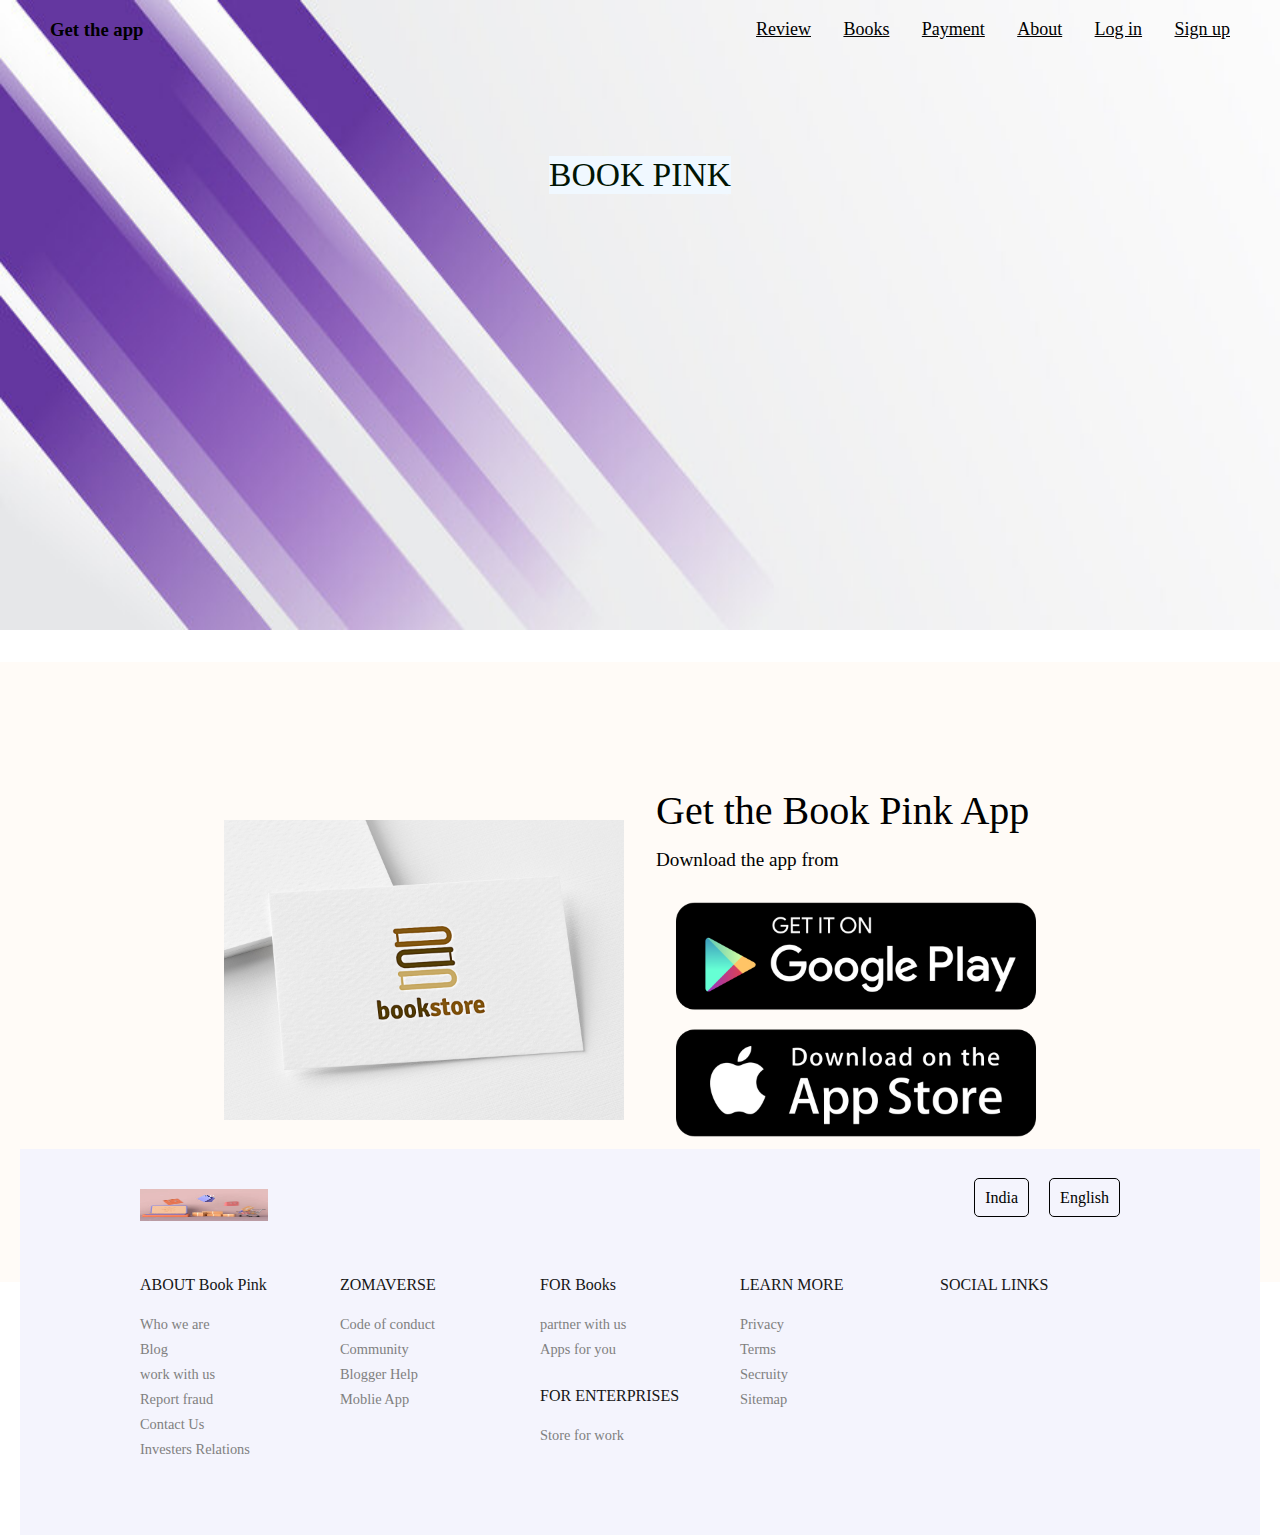
<file: Online-BookStore/index.html>
<!DOCTYPE html>
<html lang="en">
<head>
    <meta charset="UTF-8">
    <meta http-equiv="X-UA-Compatible" content="IE=edge">
    <meta name="viewport" content="width=device-width, initial-scale=1.0">
    <title>Book Pink</title>
    <link rel="stylesheet" href="CSS/style1.css">
    <link rel="icon" href="Images/bookstore logo.jpg">
    <link rel="stylesheet" href="https://cdnjs.cloudflare.com/ajax/libs/font-awesome/6.1.1/css/all.min.css" integrity="sha512-KfkfwYDsLkIlwQp6LFnl8zNdLGxu9YAA1QvwINks4PhcElQSvqcyVLLD9aMhXd13uQjoXtEKNosOWaZqXgel0g==" crossorigin="anonymous" referrerpolicy="no-referrer" />
</head>
<body>

<header>
      </div>
      <div class="container-fluid"></div>
     <div class="header-image">
        <div class="nav">
            <div>
                <h3>Get the app</h3>
            </div>
            <ul class="nav-bar">
                <li><a href="testimonial/testmonial.html" style="color: black;">Review</a></li>
                <li><a href="Featured/index.html" style="color: black;">Books</a></li>
                <li><a href="payment gateway/payment.html" style="color:black ;">Payment</a></li>
                <li><a href="about.html" style="color: black;">About</a></li>
                <li><a href="HTML/login.html" style="color: black;">Log in</a></li>
                <li><a href="HTML/signup.html" style="color: black;">Sign up</a></li>
            </ul>
        </div>
         <div class="head">
            <h3>BOOK PINK</h3>
       </div>
     </div>
         <!-- <div class="header-image">
            <img class="header" src="Images/head.jpg">   
        </div> 
    </div> -->
  </header>  
 
    <section class="section-3">
        <div class="section-3-container">
            <div class="section-3-img">
                <img src="Images/search.jpg">    
            </div>
            <div class="section-3-content">
                <h1>Get the Book Pink App</h1>
                <p>
                    Download the app from
                </p>
            <div class="section-3-img">
                <img src="Images/getin.jpg">
            </div>
        </div>
    </div>
    </section>

    <footer>
        <section class="footer">
            <div class="section-7">
                <div class="first">
                    <div>
                        <img src="Images/header image.jpeg">
                    </div>
                <div class="first-1">
                    <div>
                        <span>India</span>
                    </div>
                    <div>
                        <span>English</span>
                    </div>
                </div>
            </div>
            <div class="foot">
                <div>
                    <h4>ABOUT Book Pink</h4>
                    <a href="#">Who we are</a>
                    <a href="#">Blog</a>
                    <a href="#">work with us</a>
                    <a href="#">Report fraud</a>
                    <a href="#">Contact Us</a>
                    <a href="#">Investers Relations</a>
                </div>
                <div>
                    <h4>ZOMAVERSE</h4>
                    <a href="#">Code of conduct</a>
                    <a href="#">Community</a>
                    <a href="#">Blogger Help</a>
                    <a href="#">Moblie App</a>
                </div>
                <div>
                    <h4>FOR Books</h4>
                    <a href="#">partner with us</a>
                    <a href="#">Apps for you</a>
                    <h4>FOR ENTERPRISES</h4>
                    <a href="#">Store for work</a>
                </div>
                <div>
                    <h4>LEARN MORE </h4>
                    <a href="#">Privacy</a>
                    <a href="#">Terms</a>
                    <a href="#">Secruity</a>
                    <a href="#">Sitemap</a>
                </div>
                <div class="box-4">
                    <h4>SOCIAL LINKS</h4>
                    <div>
                        <i class="fab fa-facebook"></i>
                        <i class="fab fa-twitter"></i>
                        <i class="fab fa-instagram"></i>
                    </div>
                </div>
            </div>
        </section>
     </footer>
    </body>
</html>
</file>
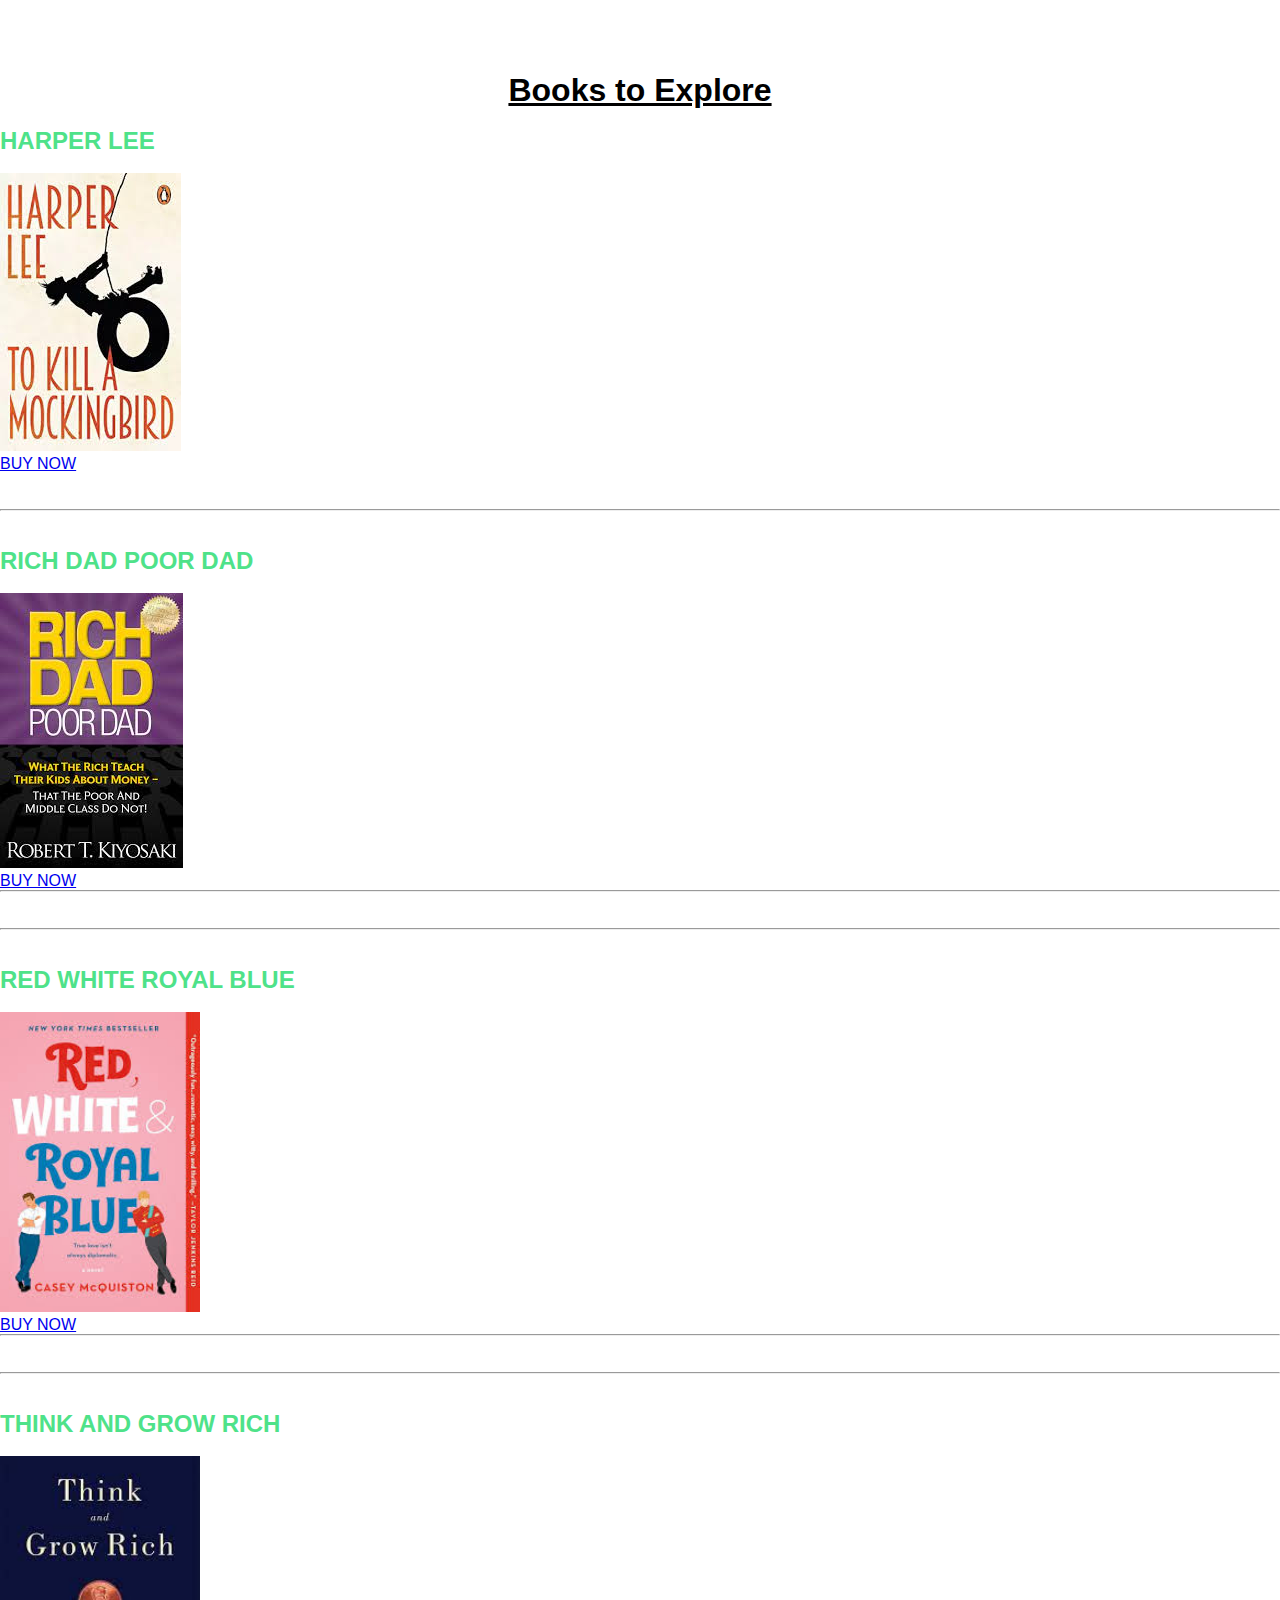
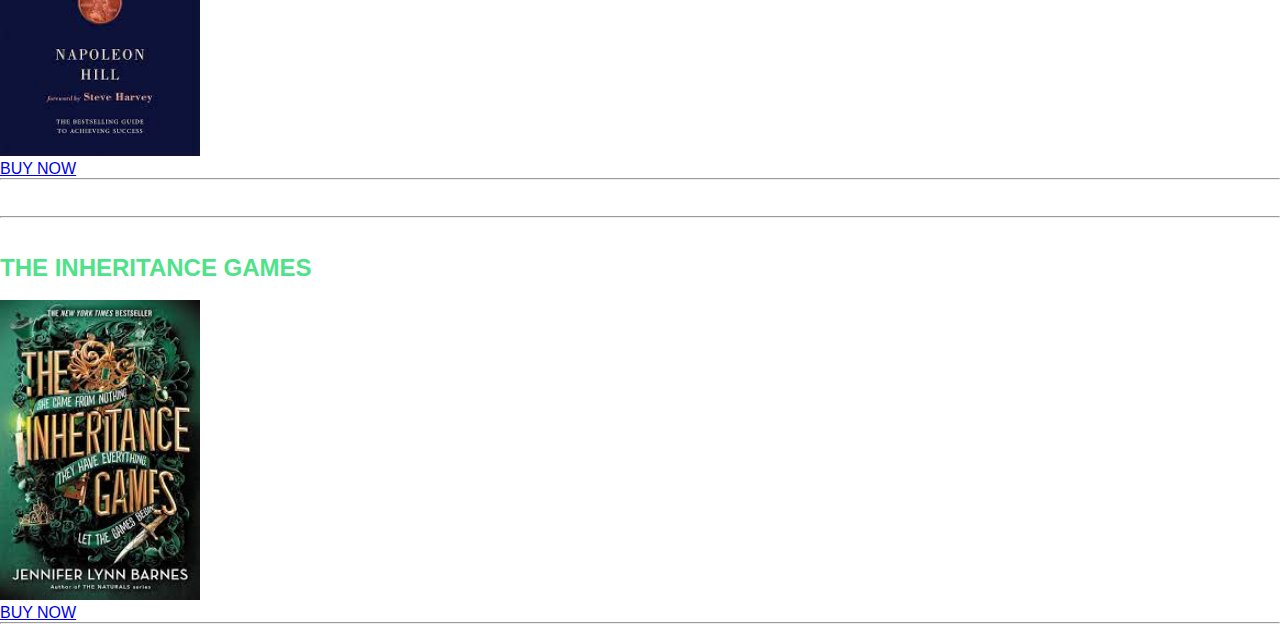
<file: Online-BookStore/Featured/index.html>
<!DOCTYPE html>
<html lang="en">
<head>
    <meta charset="UTF-8">
    <meta http-equiv="X-UA-Compatible" content="IE=edge">
    <meta name="viewport" content="width=device-width, initial-scale=1.0">
    <title>Book Pink</title>
    <link rel="stylesheet" href="style.css">
    <link rel="stylesheet" href="https://cdnjs.cloudflare.com/ajax/libs/font-awesome/6.1.1/css/all.min.css" integrity="sha512-KfkfwYDsLkIlwQp6LFnl8zNdLGxu9YAA1QvwINks4PhcElQSvqcyVLLD9aMhXd13uQjoXtEKNosOWaZqXgel0g==" crossorigin="anonymous" referrerpolicy="no-referrer" />
</head>
<body>
    
        <br><br><br><br>

        <h1>Books to Explore</h1><br>


        
        <h2>HARPER LEE</h2><br>
        <a href="payment gateway/payment.html"><img src="lee.jpg"  alt="Image-unavailable" class="photo"></a>
        
        <p><a href="payment gateway/payment.html">BUY NOW</a></p>

            <br><br><hr><br><br>
            
        
            <h2>RICH DAD POOR DAD</h2><br>
            <a href="payment gateway/payment.html"><img src="poor.jpg"  alt="Image-unavailable" class="photo"></a>
            <p><a href="payment gateway/payment.html">BUY NOW</a></p><hr>
            
            <br><br><hr><br><br>
            
        
            <h2><ul>RED WHITE ROYAL BLUE </h2><br>
            <a href="payment gateway/payment.html"><img src="red.jpg"  alt="Image-unavailable" class="photo" height="300" width="200"></a>
            <p><a href="payment gateway/payment.html">BUY NOW</a></p><hr>
    
            <br><br><hr><br><br>
            
        
            <h2><ul>THINK AND GROW RICH </h2><br>
            <a href="payment gateway/payment.html"><img src="grow.jpg" alt="Image-unavailable" class="photo" height="300" width="200"></a>
            <p><a href="payment gateway/payment.html">BUY NOW</a></p><hr>

            <br><br><hr><br><br>
            
            <h2><ul>THE INHERITANCE GAMES</h2><br>
                <a href="payment gateway/payment.html"><img src="games.jpg" alt="Image-unavailable" class="photo" height="300" width="200"></a>
                <p><a href="payment gateway/payment.html">BUY NOW</a></p><hr>
    
    


</body>
</html>
</file>
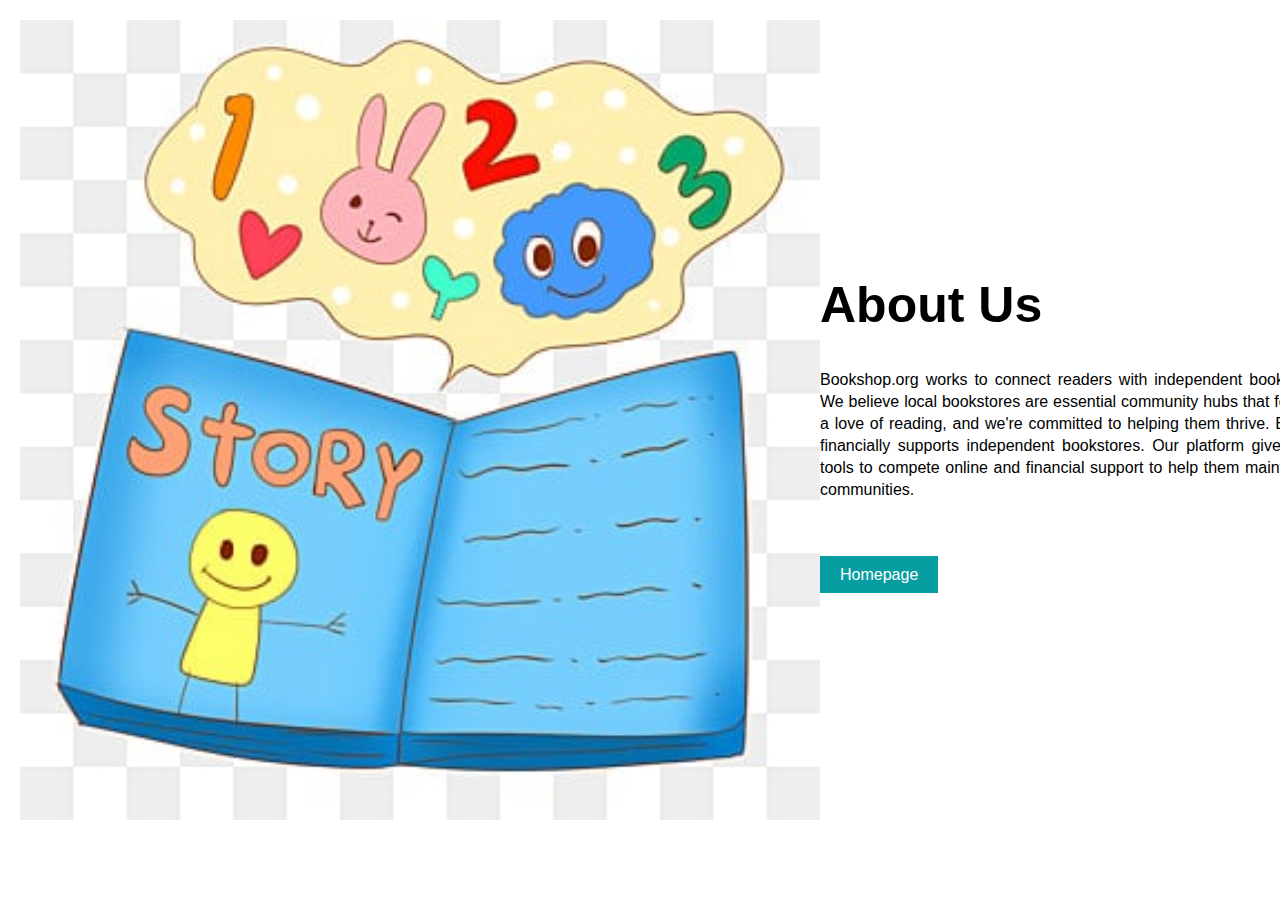
<file: Online-BookStore/about.html>
<!DOCTYPE html>
<html lang="en">
<head>
    <meta charset="UTF-8">
    <meta http-equiv="X-UA-Compatible" content="IE=edge">
    <meta name="viewport" content="width=device-width, initial-scale=1.0">
    <title>#36's Book Store</title>
    <link rel="stylesheet" href="about.css">
    <link rel="stylesheet" href="https://cdnjs.cloudflare.com/ajax/libs/font-awesome/6.1.1/css/all.min.css" integrity="sha512-KfkfwYDsLkIlwQp6LFnl8zNdLGxu9YAA1QvwINks4PhcElQSvqcyVLLD9aMhXd13uQjoXtEKNosOWaZqXgel0g==" crossorigin="anonymous" referrerpolicy="no-referrer" />
</head>
<body>
    
        <!--About-->
         <div class="about">

        <div class="about_image">
            <img src="book4.jpg">
        </div>
        <div class="about_tag">
            <h1>About Us</h1>
            <p>
                Bookshop.org works to connect readers with independent booksellers all over the world.
‍We believe local bookstores are essential community hubs that foster culture, curiosity, and a love of reading, and we're committed to helping them thrive.

Every purchase on the site financially supports independent bookstores. Our platform gives independent bookstores tools to compete online and financial support to help them maintain their presence in local communities.
            </p>
            <a href="index.html" class="about_btn">Homepage</a>
        </div>

    </div>







    
</body>
</html>
</file>
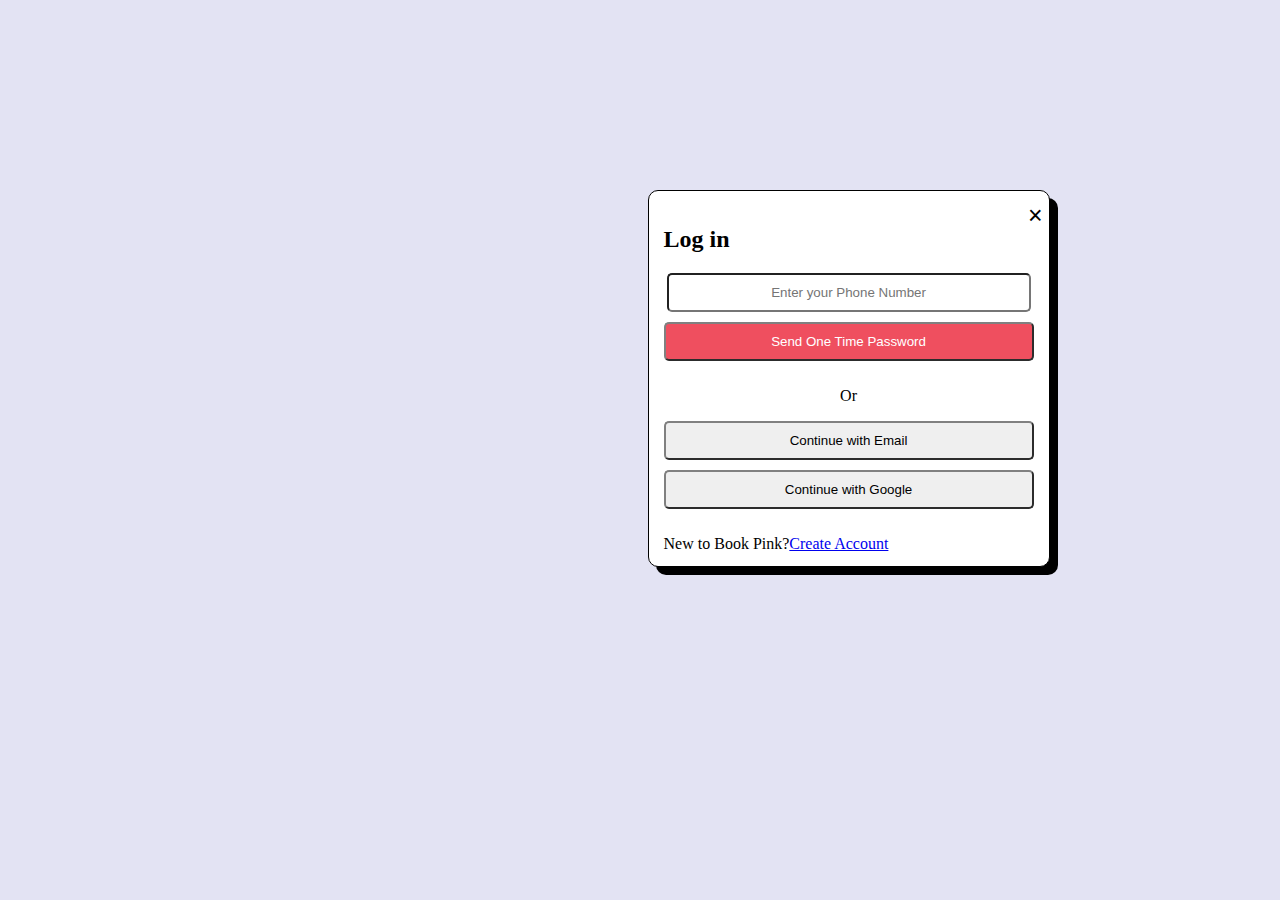
<file: Online-BookStore/HTML/login.html>
<!DOCTYPE html>
<html lang="en">
<head>
    <meta charset="UTF-8">
    <meta http-equiv="X-UA-Compatible" content="IE=edge">
    <meta name="viewport" content="width=device-width, initial-scale=1.0">
    <title>Book Pink Log in</title>
    <link rel="icon" href="Images/bookstore logo.jpg">
    <link
      href="../CSS/login.css"
      rel="stylesheet"
      media="screen"
      type="text/css"
    />
</head>
<body>

    <div class="container">
    <div class="login_popup">
        <div class="cb">
            <a href="/index.html">
          <button class="close_button">&times;</button>
        </a>
        </div>
        <div class="form">
          <h2>Log in</h2>
          <div class="form_element">
            <input
              class="phone_number"
              type="text"
              type="text"
              inputmode="numeric"
              id="phone_number"
              placeholder="Enter your Phone Number"
            />
            <button class="otp_button">Send One Time Password</button>
            <p class="or">Or</p>
            <button class="email_button">Continue with Email</button>
            <button class="google_button">Continue with Google</button>
            <p class="new_user">New to Book Pink?<a href="/html/sign_up.html">Create Account</a></p>
          </div>
        </div>
      </div>
    </div>
</body>
</html>
</file>
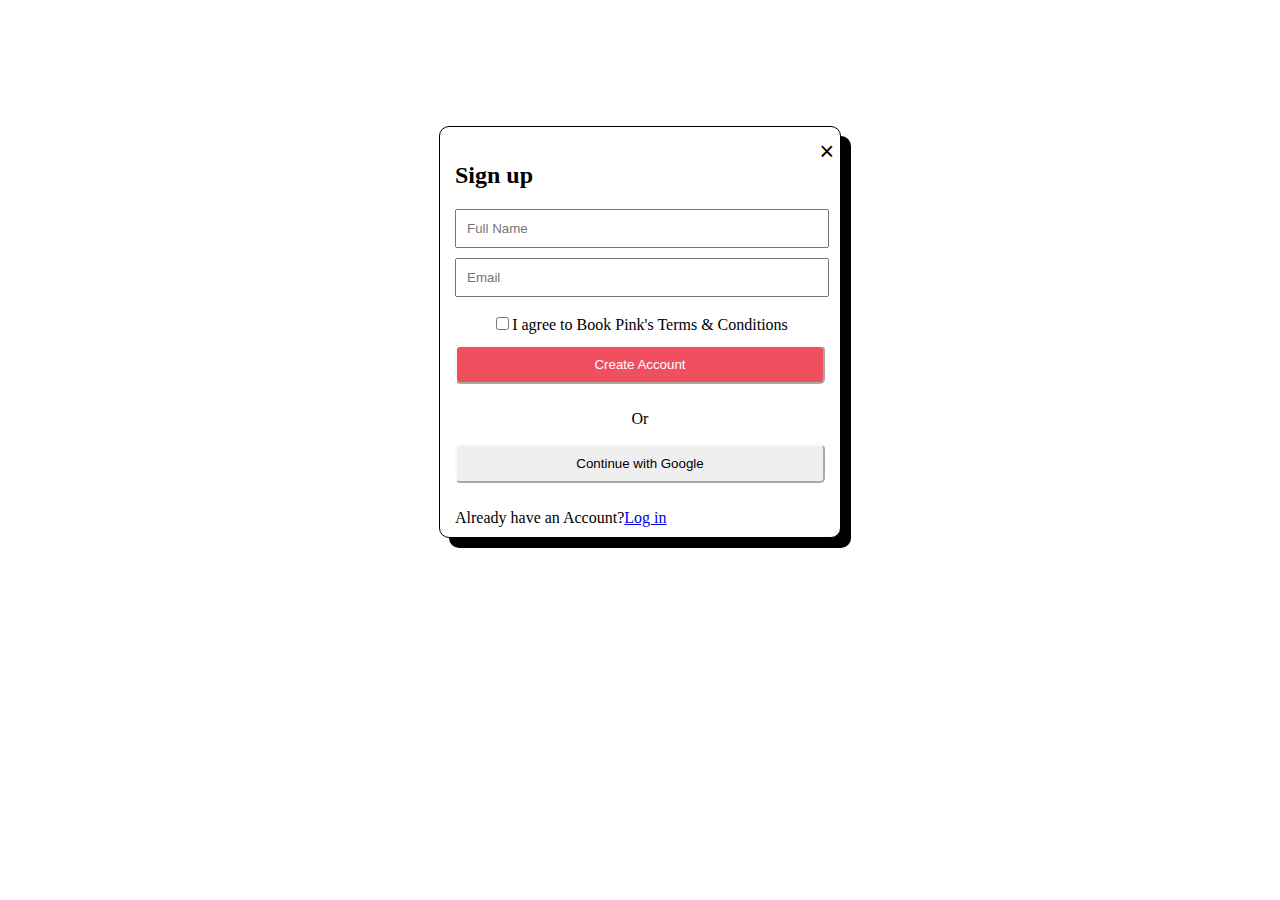
<file: Online-BookStore/HTML/signup.html>
<!DOCTYPE html>
<html lang="en">
<head>
    <meta charset="UTF-8">
    <meta http-equiv="X-UA-Compatible" content="IE=edge">
    <meta name="viewport" content="width=device-width, initial-scale=1.0">
    <title>Book Pink Sign Up</title>
    <link rel="icon" href="/Images/bookstore logo.jpg" type="image/x-icon" />
    <link
      href="../CSS/signup.css"
      rel="stylesheet"
      media="screen"
      type="text/css"
    />
</head>
<body>
    <div class="container">
    <div class="signup_popup">
        <div class="cb">
        <a href="/index.html">
          <button class="close_button">&times;</button>
        </a>
        </div>
        <div class="form1">
          <h2>Sign up</h2>
          <div class="form_element1">
            <input class="full_name" type="text" inputmode="text" placeholder="Full Name"><br>
            <input class="email" type="text" inputmode="text" placeholder="Email"><br>
            <input class="check_tc"  type="checkbox">I agree to Book Pink's Terms & Conditions<br> 
            <button class="ca_button">Create Account</button>
            <p class="or">Or</p>
            <button class="google_button">Continue with Google</button>
            <p class="already_user">Already have an Account?<a href="/HTML/login.html">Log in</a></p>
          </div>
        </div>
      </div>
    </div>
</body>
</html>
</file>
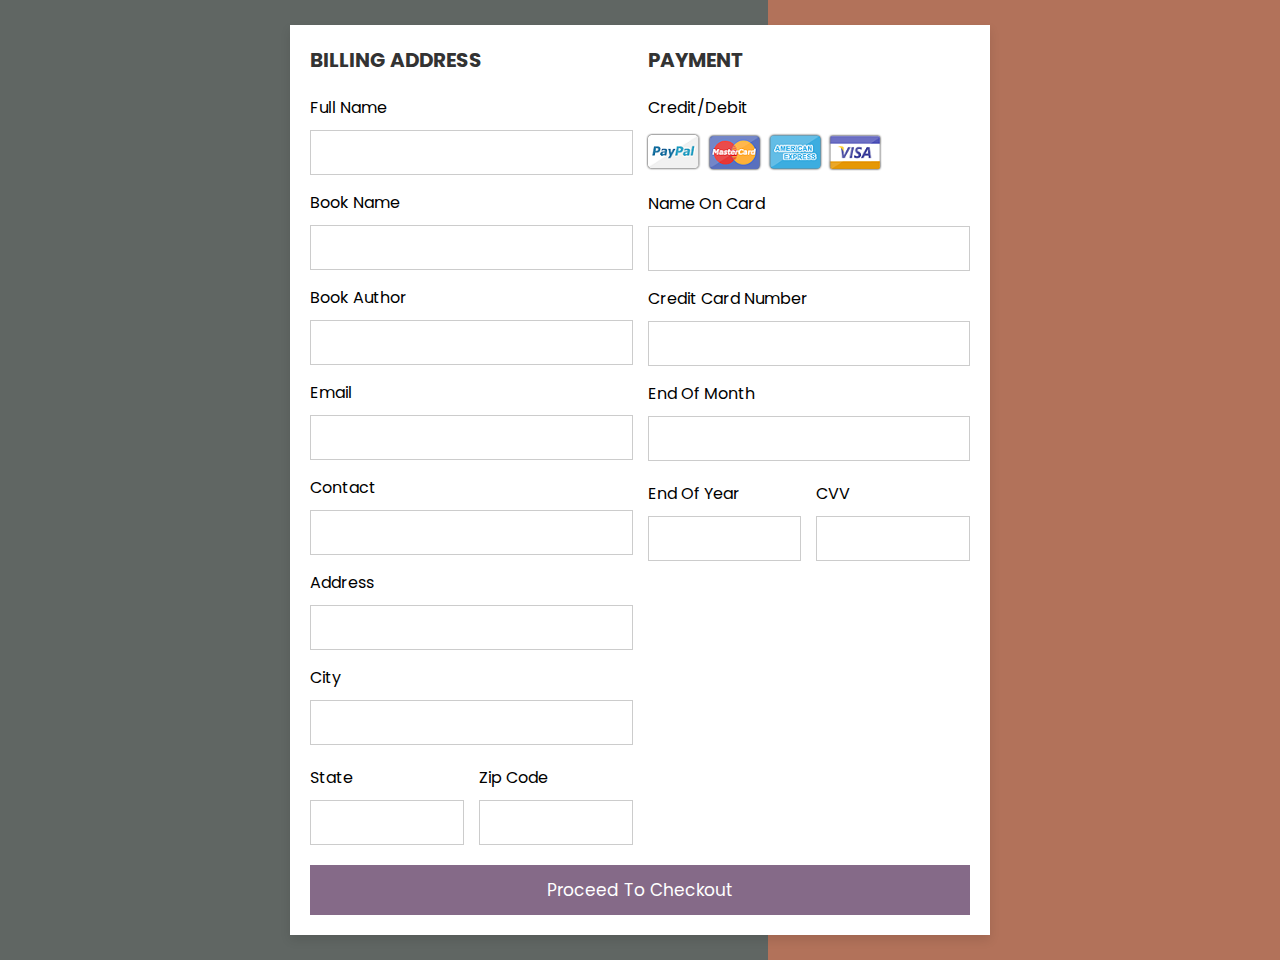
<file: Online-BookStore/payment gateway/payment.html>
<!DOCTYPE html>
<html lang="en">
<head>
    <meta charset="UTF-8">
    <meta http-equiv="X-UA-Compatible" content="IE=edge">
    <meta name="viewport" content="width=device-width, initial-scale=1.0">
    
    <!-- custom css file link  -->
    <link rel="stylesheet" href="css/style.css">

</head>
<body>

<div class="container">

    <form action="">

        <div class="row">

            <div class="col">

                <h3 class="title">Billing address</h3>

                <div class="inputBox">
                    <span>Full name</span>
                    <input type="text">
                </div>

                <div class="inputBox">
                    <span>Book Name</span>
                    <input type="text">
                </div>
                
                <div class="inputBox">
                    <span>Book Author</span>
                    <input type="text">
                </div>
                
                <div class="inputBox">
                    <span>Email</span>
                    <input type="email">
                </div>

                <div class="inputBox">
                    <span>Contact</span>
                    <input type="email">
                </div>

                <div class="inputBox">
                    <span>Address</span>
                    <input type="text" >
                </div>
                <div class="inputBox">
                    <span>City</span>
                    <input type="text">
                </div>

                <div class="flex">
                    <div class="inputBox">
                        <span>State</span>
                        <input type="text">
                    </div>
                    <div class="inputBox">
                        <span>Zip code</span>
                        <input type="text">
                    </div>
                </div>

            </div>

            <div class="col">

                <h3 class="title">Payment</h3>

                <div class="inputBox">
                    <span>Credit/Debit</span>
                    <img src="images/card_img.png" alt="">
                </div>
                <div class="inputBox">
                    <span>Name on card</span>
                    <input type="text">
                </div>
                <div class="inputBox">
                    <span>Credit card number</span>
                    <input type="number">
                </div>
                <div class="inputBox">
                    <span>End of month</span>
                    <input type="text">
                </div>

                <div class="flex">
                    <div class="inputBox">
                        <span>End of Year</span>
                        <input type="number">
                    </div>
                    <div class="inputBox">
                        <span>CVV</span>
                        <input type="text">
                    </div>
                </div>

            </div>
    
        </div>

        <input type="submit" value="proceed to checkout" class="submit-btn">

    </form>

</div>    
    
</body>
</html>
</file>
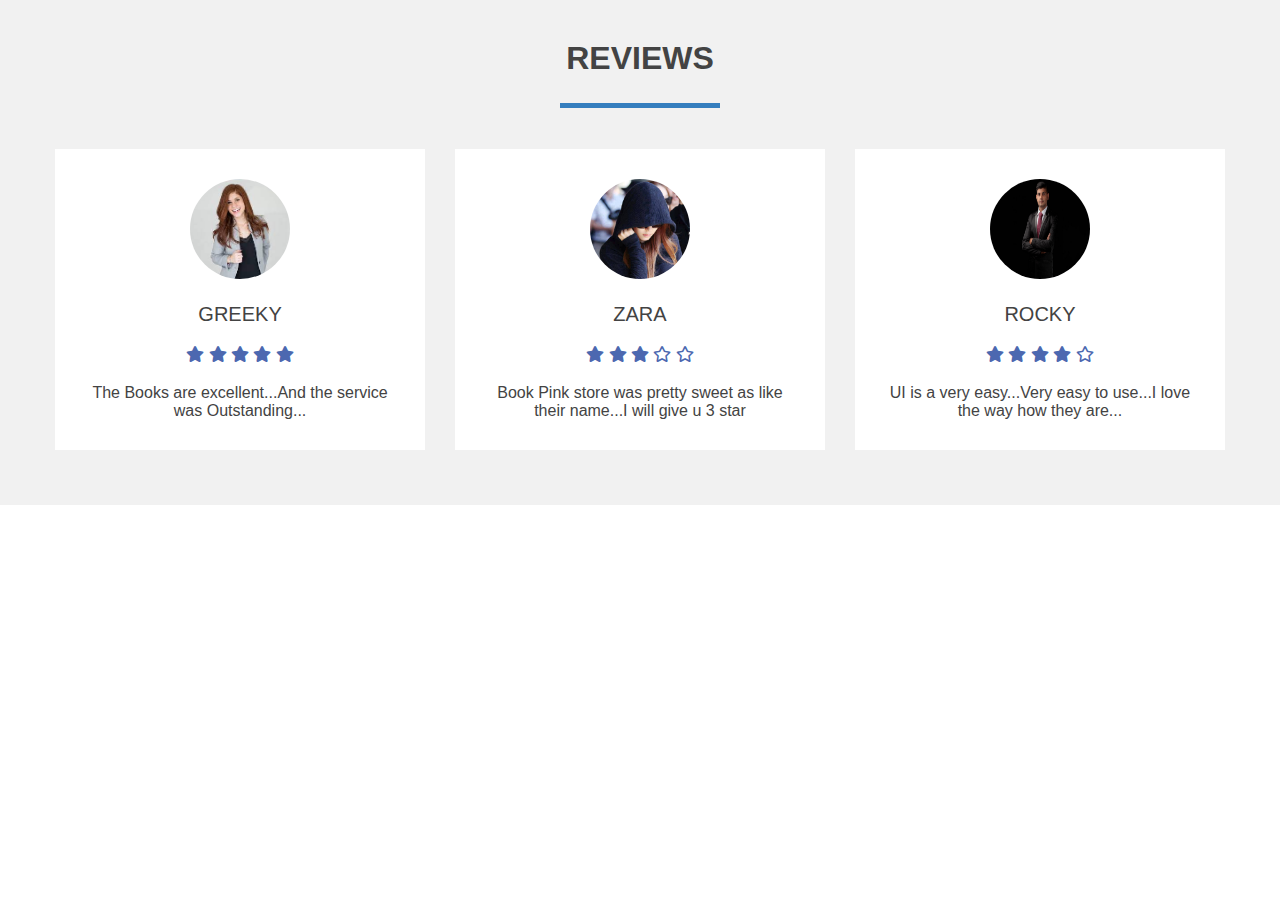
<file: Online-BookStore/testimonial/testmonial.html>
<!DOCTYPE html>
<html lang="en" dir="ltr">
  <head>
    <meta charset="utf-8">
    <title></title>
    <link rel="stylesheet" href="style.css">
    <meta name="viewport" content="width=device-width, initial-scale=1">
    <link rel="stylesheet" href="https://use.fontawesome.com/releases/v5.5.0/css/all.css">
  <body>

    <div class="testimonials">
      <div class="inner">
        <h1>REVIEWS</h1>
        <div class="border"></div>

        <div class="row">
          <div class="col">
            <div class="testimonial">
              <img src="pp1.jpg" alt="">
              <div class="name">Greeky</div>
              <div class="stars">
                <i class="fas fa-star"></i>
                <i class="fas fa-star"></i>
                <i class="fas fa-star"></i>
                <i class="fas fa-star"></i>
                <i class="fas fa-star"></i>
              </div>

              <p>The Books are excellent...And the service was Outstanding...</p>
            </div>
          </div>

          <div class="col">
            <div class="testimonial">
              <img src="pp2.jpg" alt="">
              <div class="name">Zara</div>
              <div class="stars">
                <i class="fas fa-star"></i>
                <i class="fas fa-star"></i>
                <i class="fas fa-star"></i>
                <i class="far fa-star"></i>
                <i class="far fa-star"></i>
              </div>

              <p>Book Pink store was pretty sweet as like their name...I will give u 3 star</p>
            </div>
          </div>

          <div class="col">
            <div class="testimonial">
              <img src="pp3.jpg" alt="">
              <div class="name">Rocky</div>
              <div class="stars">
                <i class="fas fa-star"></i>
                <i class="fas fa-star"></i>
                <i class="fas fa-star"></i>
                <i class="fas fa-star"></i>
                <i class="far fa-star"></i>
              </div>

              <p>
                UI is a very easy...Very easy to use...I love the way how they are...
              </p>
            </div>
          </div>
        </div>
      </div>
    </div>

  </body>
</html>
</file>
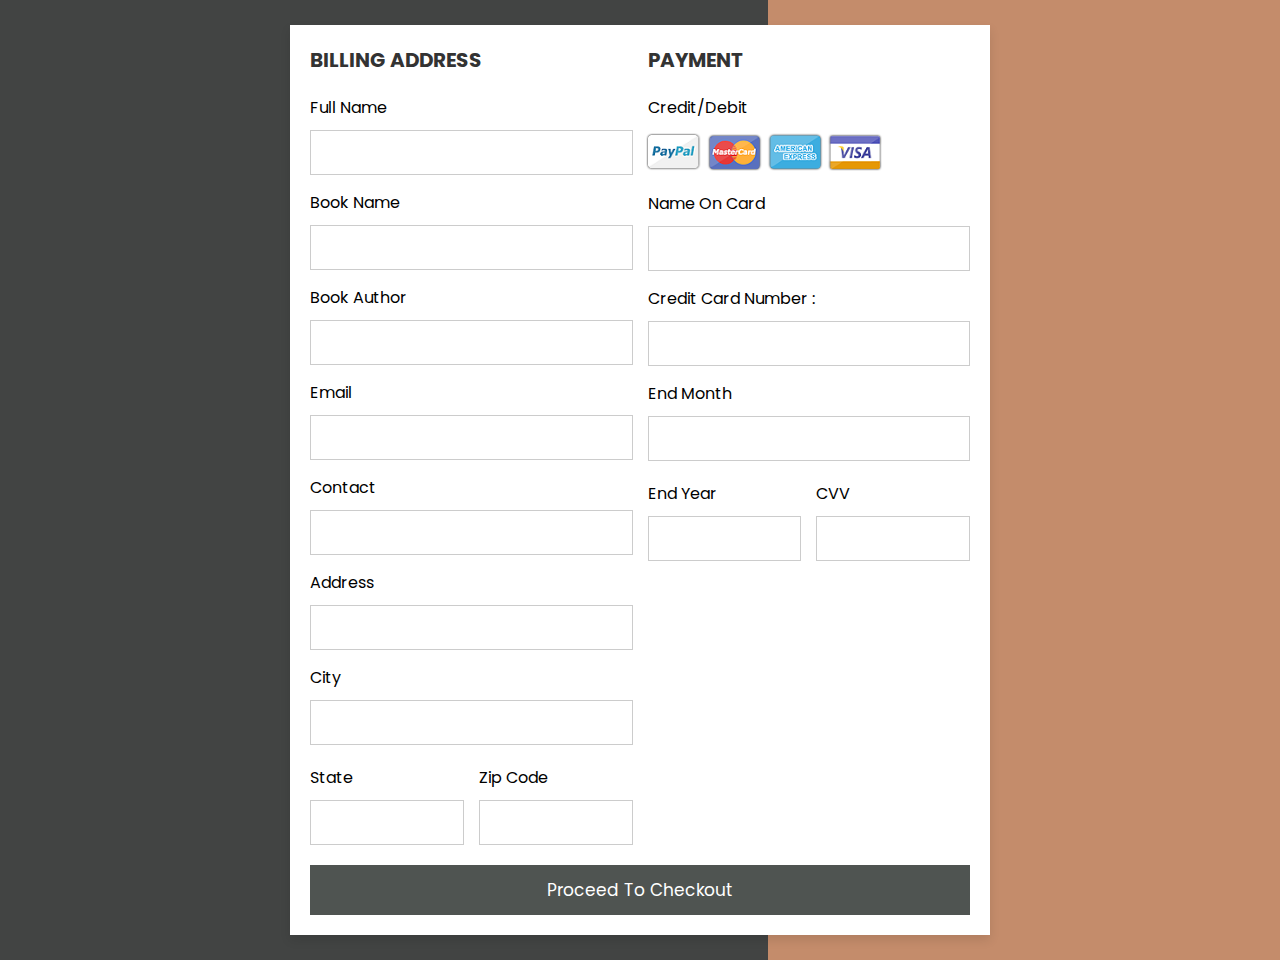
<file: Online-BookStore/Featured/payment gateway/payment.html>
<!DOCTYPE html>
<html lang="en">
<head>
    <meta charset="UTF-8">
    <meta http-equiv="X-UA-Compatible" content="IE=edge">
    <meta name="viewport" content="width=device-width, initial-scale=1.0">
    
    <!-- custom css file link  -->
    <link rel="stylesheet" href="css/style.css">

</head>
<body>

<div class="container">

    <form action="">

        <div class="row">

            <div class="col">

                <h3 class="title">Billing Address</h3>

                <div class="inputBox">
                    <span>Full name</span>
                    <input type="text">
                </div>

                <div class="inputBox">
                    <span>Book Name</span>
                    <input type="text">
                </div>
                
                <div class="inputBox">
                    <span>Book Author</span>
                    <input type="text">
                </div>
                
                <div class="inputBox">
                    <span>Email</span>
                    <input type="email">
                </div>

                <div class="inputBox">
                    <span>Contact</span>
                    <input type="email">
                </div>

                <div class="inputBox">
                    <span>Address</span>
                    <input type="text" >
                </div>
                <div class="inputBox">
                    <span>City</span>
                    <input type="text">
                </div>

                <div class="flex">
                    <div class="inputBox">
                        <span>State</span>
                        <input type="text">
                    </div>
                    <div class="inputBox">
                        <span>Zip code</span>
                        <input type="text">
                    </div>
                </div>

            </div>

            <div class="col">

                <h3 class="title">Payment</h3>

                <div class="inputBox">
                    <span>Credit/Debit</span>
                    <img src="images/card_img.png" alt="">
                </div>
                <div class="inputBox">
                    <span>Name on card</span>
                    <input type="text">
                </div>
                <div class="inputBox">
                    <span>Credit card number :</span>
                    <input type="number">
                </div>
                <div class="inputBox">
                    <span>End month</span>
                    <input type="text">
                </div>

                <div class="flex">
                    <div class="inputBox">
                        <span>End Year</span>
                        <input type="number">
                    </div>
                    <div class="inputBox">
                        <span>CVV</span>
                        <input type="text">
                    </div>
                </div>

            </div>
    
        </div>

        <input type="submit" value="proceed to checkout" class="submit-btn">

    </form>

</div>    
    
</body>
</html>
</file>
<file: Online-BookStore/CSS/style1.css>
body{
    background-color: #fff;
    margin: 0;
    padding:0;
    text-decoration: none;
}

header{
    background-image: url(../Images/imageBG.jpg);
    background-repeat: no-repeat;
    background-size: 100% 100%;
    position: absolute;
    height: 70vh;
    overflow: hidden;
    position: relative;
    object-fit: cover;
    margin-bottom: 2rem;
}

.header-image {
     
    /* top: 0vh; */
    z-index: -1;
}

.header-image img {
    
}

.nav{
    display: flex;
    justify-content: space-between;
    align-items: center;
    color: black;
    font-size: 1em;
    margin: 0 50px;
}

.nav-bar {
    list-style: none;
    font-weight: lighter;
    display: flex;
    gap: 1.8em;
    color: white;
    font-size:large;
}

.head {
    display: flex;
    flex-direction: column;
    justify-content: center;
    margin-top: 7vh;
    align-items: center;
}

.logo {
    width: 20vw;
}

.head h3 {
    background-color: aliceblue;
    font-size: 2.1em;
    color: rgb(1, 21, 4);
    font-weight: 400;
}

.search {
    display: flex;
    width: 55vw;
    /* justify-content: center; */
    align-items: center;
    border-radius: 10px;
    background-color:white;
    padding: 5px 4px
}

.search .search-item {
    display: flex;
    align-items: center;
    margin-left: 10px;
}

.search .search-item p {
    color: gray;
    border-right: 1px solid gray;
    font-size: 15px;
    margin-right: 10px
}

.search .search-item input {
    outline: none;
    border: none;
    width: 200%;
    padding-left: 10px;
    font-size: 15px;
}

.search .search-item:first-child {
    width: 30%;
    color: rgb(255, 126, 139);
}

.search .search-item:last-child {
    width: 70%;
    color: gray;

}

.section-1 {
    display: flex;
    justify-content: center;
    align-items: center;
    margin-bottom: 4rem;
}

.section-1 .section-1-item {
    position: relative;
    /* width: 300px; */
    width: 15rem;
    margin: 3px 5px;
    overflow: hidden;
    border-radius: 10px;
    background: white;
    border: 1px solid rgb(228, 228, 228);
}

.section-1 .section-1-item img {
    width: 100%;
    border: 1px solid rgb(228, 228, 228);
    border-radius: 15px;
    z-index: -1;
}

.section-1 .section-1-item .items-details {
    position: absolute;
    bottom: 3px;
    align-items: center;
    border-radius: 0 0 15px 15px;
    background-color: white;
    width: 100%;
    height: 25%;
    z-index: 2;
}

.section-1 .section-1-item .items-details p {
    text-align: center;
    font-size: 1.2rem;
    letter-spacing: 0.7px;    
}

.section-1 .section-1-item:hover {
    box-shadow: 0px 1px 2px rgba(207, 207, 207, 0.5);
    transition: all 0.1s;
}


/* SECTION 2 */
.section-2 {
    width: 1080px;
    margin: 0 auto;
    margin-bottom: 4rem;
}

.section-2-heading {
    font-size: 2rem;
    line-height: 1.2;
    font-weight: 400;
}

.section-2 .section-2-container .section-2-items {
    display: flex;
    flex-wrap: wrap;
    justify-content: space-between;
}

.section-2 .section-2-container .section-2-items .section-2-item {
    width: 100%;
    max-width: 26%;
    margin-bottom: 20px;
}

.section-2-item {
    border-radius: 10px;
    box-shadow: 0 2px 4px rgb(236, 236, 236);
    padding: 20px;
}

.section-2-item .item-head {
    font-size: 1.2rem;
    color: rgb(28, 28, 28);
    margin: 0;
    margin-bottom: 5px;
}

.section-2-item .item-subhead {
    font-weight: lighter;
    color: rgb(51, 51, 51);
    margin: 0;
}

/* SECTION 3 */
.section-3 {
    height: 620px;
    background-color: rgb(255, 251, 247);
}

.section-3-container{
    width: 1080px;
    height: 100%;
    margin: 0 auto;
    display: flex;
    justify-content: center;
    align-items: center;
}

.section-3-img {
    width: 40%;
}

.section-3-img img {
    width: 400px;
}

.section-3-content {
}

.section-3-content h1 {
    font-size: 2.5rem;
    font-weight: lighter;
    margin-bottom: 0;
    margin: 0;
    margin-bottom: 15px;
}

.section-3-content p{
    font-size: 1.2rem;
    font-weight: lighter;
    margin: 0;
    margin-bottom: 15px;
}

.section-3-download img{
    width: 40%;
}

/* FOOTER */
footer {
    width: 100%;
    height: 120px;
    display: flex;
    justify-content: center;
    align-items: center;
}

.first img{
    width: 128px;
    height: 32px;
}
.section-7{
    padding: 40px 120px;
    background-color: rgb(244,244,253);
}
.first{
    display: flex;
    justify-content: space-between;
}
.first-1{
    display: flex;
}
.first-1 span{
    padding: 10px;
    border: 1px solid black;
    border-radius: 5px;
    margin-right: 20px;
    font-weight: 400 ;
}
.foot{
    display: flex;
    justify-content: space-between;
    margin: 30px 0;
}
.foot div{
    width: 200px;
}
.foot h4{
    font-weight: lighter;
    white-space: nowrap;
    color: rgb(22,22,22);
}
.foot a{
    display: inline-block;
    width: 200px;
    margin-bottom: 7px;
    white-space: nowrap;
    text-decoration: none;
    color: gray;
    font-size: 0.9rem;
}
.foot img{
    width: 137px;
    height: 40px;
    margin-top: 11px;
    cursor: pointer;
}
.box-4 i{
    margin-left: 5px;
    margin-bottom: 5px;
}
</file>
<file: Online-BookStore/Featured/style.css>
*{
    margin: 0;
    padding: 0;
    box-sizing: border-box;
    font-family: sans-serif;
}

section{
    width: 100%;
    height: 100vh;
    background-image: url(image/bg.png);
    background-size: cover;
    background-position: center;
}

section nav{
    width: 100%;
    display: flex;
    align-items: center;
    justify-content: space-around;
    box-shadow: 0 0 10px black;
    background: #fff;
    position: fixed;
    left: 0;
    z-index: 100;
}

section nav .logo img{
    width: 100px;
    cursor: pointer;
    margin: 8px 0;
}

section nav ul{
    list-style: none;
}

.photo{
    text-align: center;

}

section nav li{
    display: inline-block;
    padding: 0 10px;
}

section nav li a{
    text-decoration: none;
    color: #000;
}

section nav li a:hover{
    color: rgb(77, 246, 86);
}

section nav .social_icon i{
    margin: 0 5px;
    font-size: 18px;
}

section nav .social_icon i:hover{
    color: #089da1;
    cursor: pointer;
}

section .main{
    display: flex;
    align-items: center;
    justify-content: space-around;
    position: relative;
    top: 10%;
}

section .main h1{
    position: relative;
    font-size: 55px;
    top: 80px;
    left: 25px;
}

section .main h1 span{
    color: #089da1;
}

section .main p{
    width: 650px;
    text-align: justify;
    line-height: 22px;
    position: relative;
    top: 125px;
    left: 25px;
}

section .main .main_tag .main_btn{
    background: #089da1;
    padding: 10px 20px;
    position: relative;
    top: 200px;
    left: 25px;
    color: #fff;
    text-decoration: none;
}

section .main .main_img img{
    width: 780px;
    position: relative;
    top: 90px;
    left: 20px;
}




/*services*/

.services{
    width: 100%;
    height: auto;
    margin: 35px 0;
}

.services .services_box{
    width: 95%;
    margin: 0 auto;
    display: flex;
    align-items: center;
    justify-content: space-around;
}

.services .services_box .services_card{
    text-align: center;
    width: 310px;
    height: auto;
    box-shadow: 0 0 8px #089da1;
    padding: 15px 10px;
}

.services .services_box .services_card i{
    color: #089da1;
    font-size: 45px;
    margin-bottom: 15px;
    cursor: pointer;
}

.services .services_box .services_card h3{
    margin-bottom: 10px;
}




/*about*/

.about{
    width: 100%;
    height: auto;
    padding: 20px;
    display: flex;
    align-items: center;
    justify-content: space-around;
}

.about .about_image img{
    width: 800px;
}

.about .about_tag h1{
    font-size: 50px;
    position: relative;
    bottom: 35px;
}

.about .about_tag p{
    line-height: 22px;
    width: 650px;
    text-align: justify;
    margin-bottom: 15px;
}

.about .about_tag .about_btn{
    padding: 10px 20px;
    background: #089da1;
    color: #fff;
    text-decoration: none;
    position: relative;
    top: 50px;
}

h2{
    color:  rgb(78, 226, 137);
       
}

h1{
    font: size 100px;;
    color:black;
    text-align:center;
    text-decoration: underline;
}
</file>
<file: Online-BookStore/about.css>
*{
    margin: 0;
    padding: 0;
    box-sizing: border-box;
    font-family: sans-serif;
}

section{
    width: 100%;
    height: 100vh;
    background-image: url(image/bg.png);
    background-size: cover;
    background-position: center;
}

section nav{
    width: 100%;
    display: flex;
    align-items: center;
    justify-content: space-around;
    box-shadow: 0 0 10px #089da1;
    background: #fff;
    position: fixed;
    left: 0;
    z-index: 100;
}

section nav .logo img{
    width: 100px;
    cursor: pointer;
    margin: 8px 0;
}

section nav ul{
    list-style: none;
}

section nav li{
    display: inline-block;
    padding: 0 10px;
}

section nav li a{
    text-decoration: none;
    color: #000;
}

section nav li a:hover{
    color: #089da1;
}

section nav .social_icon i{
    margin: 0 5px;
    font-size: 18px;
}

section nav .social_icon i:hover{
    color: #089da1;
    cursor: pointer;
}

section .main{
    display: flex;
    align-items: center;
    justify-content: space-around;
    position: relative;
    top: 10%;
}

section .main h1{
    position: relative;
    font-size: 55px;
    top: 80px;
    left: 25px;
}

section .main h1 span{
    color: #089da1;
}

section .main p{
    width: 650px;
    text-align: justify;
    line-height: 22px;
    position: relative;
    top: 125px;
    left: 25px;
}

section .main .main_tag .main_btn{
    background: #089da1;
    padding: 10px 20px;
    position: relative;
    top: 200px;
    left: 25px;
    color: #fff;
    text-decoration: none;
}

section .main .main_img img{
    width: 780px;
    position: relative;
    top: 90px;
    left: 20px;
}




/*services*/

.services{
    width: 100%;
    height: auto;
    margin: 35px 0;
}

.services .services_box{
    width: 95%;
    margin: 0 auto;
    display: flex;
    align-items: center;
    justify-content: space-around;
}

.services .services_box .services_card{
    text-align: center;
    width: 310px;
    height: auto;
    box-shadow: 0 0 8px #089da1;
    padding: 15px 10px;
}

.services .services_box .services_card i{
    color: #089da1;
    font-size: 45px;
    margin-bottom: 15px;
    cursor: pointer;
}

.services .services_box .services_card h3{
    margin-bottom: 10px;
}




/*about*/

.about{
    width: 100%;
    height: auto;
    padding: 20px;
    display: flex;
    align-items: center;
    justify-content: space-around;
}

.about .about_image img{
    width: 800px;
}

.about .about_tag h1{
    font-size: 50px;
    position: relative;
    bottom: 35px;
}

.about .about_tag p{
    line-height: 22px;
    width: 650px;
    text-align: justify;
    margin-bottom: 15px;
}

.about .about_tag .about_btn{
    padding: 10px 20px;
    background: #089da1;
    color: #fff;
    text-decoration: none;
    position: relative;
    top: 50px;
}
</file>
<file: Online-BookStore/CSS/login.css>
body{
    background-color: #e3e3f3 ; 
}
.container{
    display: flex;
    align-items: center;
    justify-content: center;
    margin-top: 15%;
}
.login_popup{
    background-color: white ;
    text-align: center;
    margin: 0% 0% 0% 33%; 
    height: 375px;
    width: 400px;
    max-width: 100vw;
    max-height: 100vh;
    background-color: #fff;
    border-radius: 10px;
    border: 1px solid black;
    box-shadow:  8px 8px 0px 0px;
    
  }
  .close_button {
    float: right;
    border: none;
    background: none;
    margin-top: 9px;
    font-size: 25px;
    cursor: pointer;
  }
  h2 {
    text-align: left;
    margin-top: 20px;
    padding-top: 15px;
  }
  .form {
    margin: 0px 15px 0px 15px;
    padding-top: 0px;
    /* border: 1px solid black; */
  }
  
  .phone_number{
    width:340px;
    padding:10px 10px 10px 10px;
    margin-bottom: 10px;
    border-radius: 5px;
    text-align: center;
  }
  .otp_button,.email_button,.google_button{
    width:100%;
    margin-bottom: 10px;
    padding:10px 10px 10px 10px;
    border-radius: 5px;
    border-color: grey; 
    cursor: pointer;
  }
  .otp_button{
    background-color:rgb(239, 79, 95);
    color :white;
    
  }
  .new_user{
    text-align: left;
    text-decoration: none;
  }
</file>
<file: Online-BookStore/CSS/signup.css>
body{
    background-color: white (0, 0, 0, 0.3) ;
}
.container{
    display: flex;
    align-items: center;
    justify-content: center;
    margin-top:10%;
    /* background-color: rgba(0, 0, 0, 0.3); */
}
.signup_popup {
  text-align: center;

  height: 410px;
  width: 400px;
  max-width: 100vw;
  max-height: 100vh;
  background-color: #fff;
  border-radius: 10px;
  border: 1px solid black;
  box-shadow: 10px 10px 0px 0px;
  /* display: none; */
}
.close_button {
  float: right;
  border: none;
  background: none;
  margin-top: 9px;
  font-size: 25px;
}
.ca_button {
  background-color: rgb(239, 79, 95);
  color: white;
}
.full_name,
.email {
  width: 350px;
  margin-bottom: 10px;
  padding: 10px 10px 10px 10px;
}
.ca_button,
.google_button {
  width: 100%;
  margin-bottom: 10px;
  padding: 10px 10px 10px 10px;
  border-radius: 5px;
  border-color: floralwhite;
}
.already_user {
  text-align: left;
}
h2 {
  text-align: left;
  margin-top: 20px;
  padding-top: 15px;
}
.form,
.form1 {
  margin: 0px 15px 0px 15px;
  padding-top: 0px;
  /* border: 1px solid black; */
}
.check_tc {
  margin-top: 10px;
  margin-bottom: 15px;
  text-align: left;
}
</file>
<file: Online-BookStore/payment gateway/css/style.css>
@import url('https://fonts.googleapis.com/css2?family=Poppins:wght@100;300;400;500;600&display=swap');

*{
  font-family: 'Poppins', sans-serif;
  margin:0; padding:0;
  box-sizing: border-box;
  outline: none; border:none;
  text-transform: capitalize;
  transition: all .2s linear;
}

.container{
  display: flex;
  justify-content: center;
  align-items: center;
  padding:25px;
  min-height: 100vh;
  background: linear-gradient(90deg, #606663 60%, #b2725a 40.1%);
}

.container form{
  padding:20px;
  width:700px;
  background: #fff;
  box-shadow: 0 5px 10px rgba(0,0,0,.1);
}

.container form .row{
  display: flex;
  flex-wrap: wrap;
  gap:15px;
}

.container form .row .col{
  flex:1 1 250px;
}

.container form .row .col .title{
  font-size: 20px;
  color:#333;
  padding-bottom: 5px;
  text-transform: uppercase;
}

.container form .row .col .inputBox{
  margin:15px 0;
}

.container form .row .col .inputBox span{
  margin-bottom: 10px;
  display: block;
}

.container form .row .col .inputBox input{
  width: 100%;
  border:1px solid #ccc;
  padding:10px 15px;
  font-size: 15px;
  text-transform: none;
}

.container form .row .col .inputBox input:focus{
  border:1px solid #000;
}

.container form .row .col .flex{
  display: flex;
  gap:15px;
}

.container form .row .col .flex .inputBox{
  margin-top: 5px;
}

.container form .row .col .inputBox img{
  height: 34px;
  margin-top: 5px;
  filter: drop-shadow(0 0 1px #000);
}

.container form .submit-btn{
  width: 100%;
  padding:12px;
  font-size: 17px;
  background: #856a88;
  color:#fff;
  margin-top: 5px;
  cursor: pointer;
}

.container form .submit-btn:hover{
  background: #806680;
}
</file>
<file: Online-BookStore/testimonial/style.css>
*{
  margin: 0;
  padding: 0;
  font-family: "montserrat",sans-serif;
}
.testimonials{
  padding: 40px 0;
  background: #f1f1f1;
  color: #434343;
  text-align: center;
}
.inner{
  max-width: 1200px;
  margin: auto;
  overflow: hidden;
  padding: 0 20px;
}

.border{
  width: 160px;
  height: 5px;
  background: #357ebe;
  margin: 26px auto;
}

.row{
  display: flex;
  flex-wrap: wrap;
  justify-content: center;
}
.col{
  flex: 33.33%;
  max-width: 33.33%;
  box-sizing: border-box;
  padding: 15px;
}
.testimonial{
  background: #fff;
  padding: 30px;
}
.testimonial img{
  width: 100px;
  height: 100px;
  border-radius: 50%;
}
.name{
  font-size: 20px;
  text-transform: uppercase;
  margin: 20px 0;
}
.stars{
  color: #4c68b0;
  margin-bottom: 20px;
}


@media screen and (max-width:960px) {
.col{
  flex: 100%;
  max-width: 80%;
}
}

@media screen and (max-width:600px) {
.col{
  flex: 100%;
  max-width: 100%;
}
}
</file>
<file: Online-BookStore/Featured/payment gateway/css/style.css>
@import url('https://fonts.googleapis.com/css2?family=Poppins:wght@100;300;400;500;600&display=swap');

*{
  font-family: 'Poppins', sans-serif;
  margin:0; padding:0;
  box-sizing: border-box;
  outline: none; border:none;
  text-transform: capitalize;
  transition: all .2s linear;
}

.container{
  display: flex;
  justify-content: center;
  align-items: center;
  padding:25px;
  min-height: 100vh;
  background: linear-gradient(90deg, #424443 60%, #c48c6b 40.1%);
}

.container form{
  padding:20px;
  width:700px;
  background: #fff;
  box-shadow: 0 5px 10px rgba(0,0,0,.1);
}

.container form .row{
  display: flex;
  flex-wrap: wrap;
  gap:15px;
}

.container form .row .col{
  flex:1 1 250px;
}

.container form .row .col .title{
  font-size: 20px;
  color:#333;
  padding-bottom: 5px;
  text-transform: uppercase;
}

.container form .row .col .inputBox{
  margin:15px 0;
}

.container form .row .col .inputBox span{
  margin-bottom: 10px;
  display: block;
}

.container form .row .col .inputBox input{
  width: 100%;
  border:1px solid #ccc;
  padding:10px 15px;
  font-size: 15px;
  text-transform: none;
}

.container form .row .col .inputBox input:focus{
  border:1px solid #000;
}

.container form .row .col .flex{
  display: flex;
  gap:15px;
}

.container form .row .col .flex .inputBox{
  margin-top: 5px;
}

.container form .row .col .inputBox img{
  height: 34px;
  margin-top: 5px;
  filter: drop-shadow(0 0 1px #000);
}

.container form .submit-btn{
  width: 100%;
  padding:12px;
  font-size: 17px;
  background: #4f5451;
  color:#fff;
  margin-top: 5px;
  cursor: pointer;
}

.container form .submit-btn:hover{
  background: #666f6a;
}
</file>
